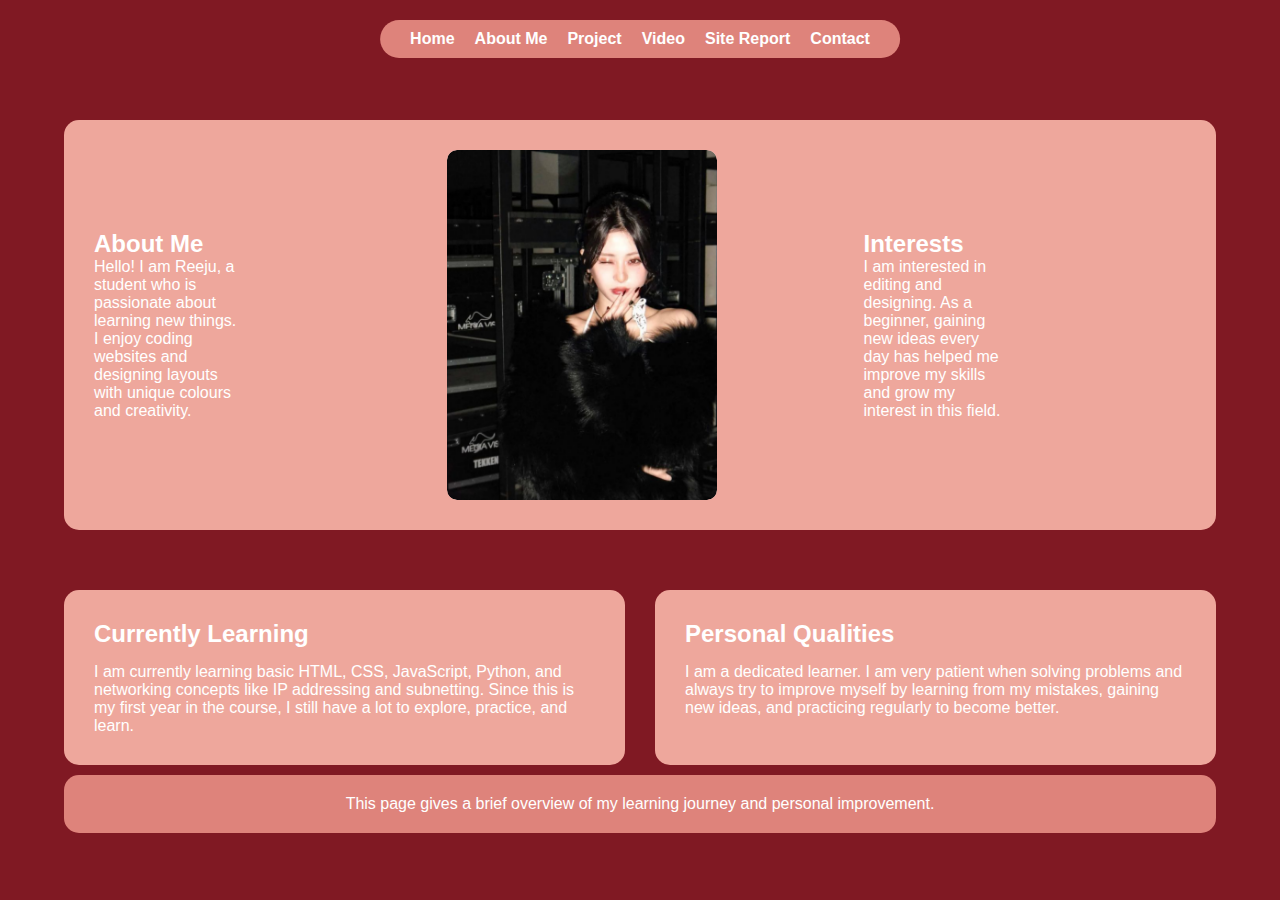
<file: index.html>
<!DOCTYPE html>
<html lang="en">
<head>
    <meta charset="UTF-8">
    <title>Reeju | About Me</title>
    <meta name="viewport" content="width=device-width, initial-scale=1.0">
    <link rel="stylesheet" href="style1.css">
</head>

<body>

    <!-- Hamburger toggle -->
    <input type="checkbox" id="nav-toggle">

    <!-- Hamburger icon -->
    <label for="nav-toggle" class="hamburger">☰</label>

    <!-- Navigation -->
    <nav class="nav-bar">
        <a href="home.html">Home</a>
        <a href="index.html">About Me</a>
        <a href="project.html">Project</a>
        <a href="videoDemo.html">Video</a>
        <a href="sitereport.html">Site Report</a>
        <a href="contact.html">Contact</a>
    </nav>

    <div class="portfolio-row">

        <div class="portfolio-left">
            <h2>About Me</h2>
            <p>Hello! I am Reeju, a student who is passionate about learning new things. I enjoy coding websites and designing layouts with unique colours and creativity.</p>
        </div>

        <div class="portfolio-center">
            <img src="images/pic.jpg" alt="Reeju Photo">
        </div>

        <div class="portfolio-right">
            <h2>Interests</h2>
            <p>I am interested in editing and designing. As a beginner, 
                gaining new ideas every day has helped me improve my skills and grow my interest in this field.</p>
        </div>

    </div>

    <div class="about-wrapper">

        <div class="box left-box">
            <h2>Currently Learning</h2>
            <p>
               I am currently learning basic HTML, CSS, JavaScript, Python, and networking concepts like IP addressing and 
               subnetting. Since this is my first year in the course, I still have a lot to explore, practice, and learn.
            </p>
        </div>

        <div class="box right-box">
            <h2>Personal Qualities</h2>
            <p>
               I am a dedicated learner. I am very patient when solving problems and always 
               try to improve myself by learning from my mistakes, gaining new ideas, 
               and practicing regularly to become better.
                
            </p>
        </div>

    </div>

    <div class="bottom-box">
        <p>
            This page gives a brief overview of my learning journey and personal improvement.
        </p>
    </div>

</body>
</html>
</file>
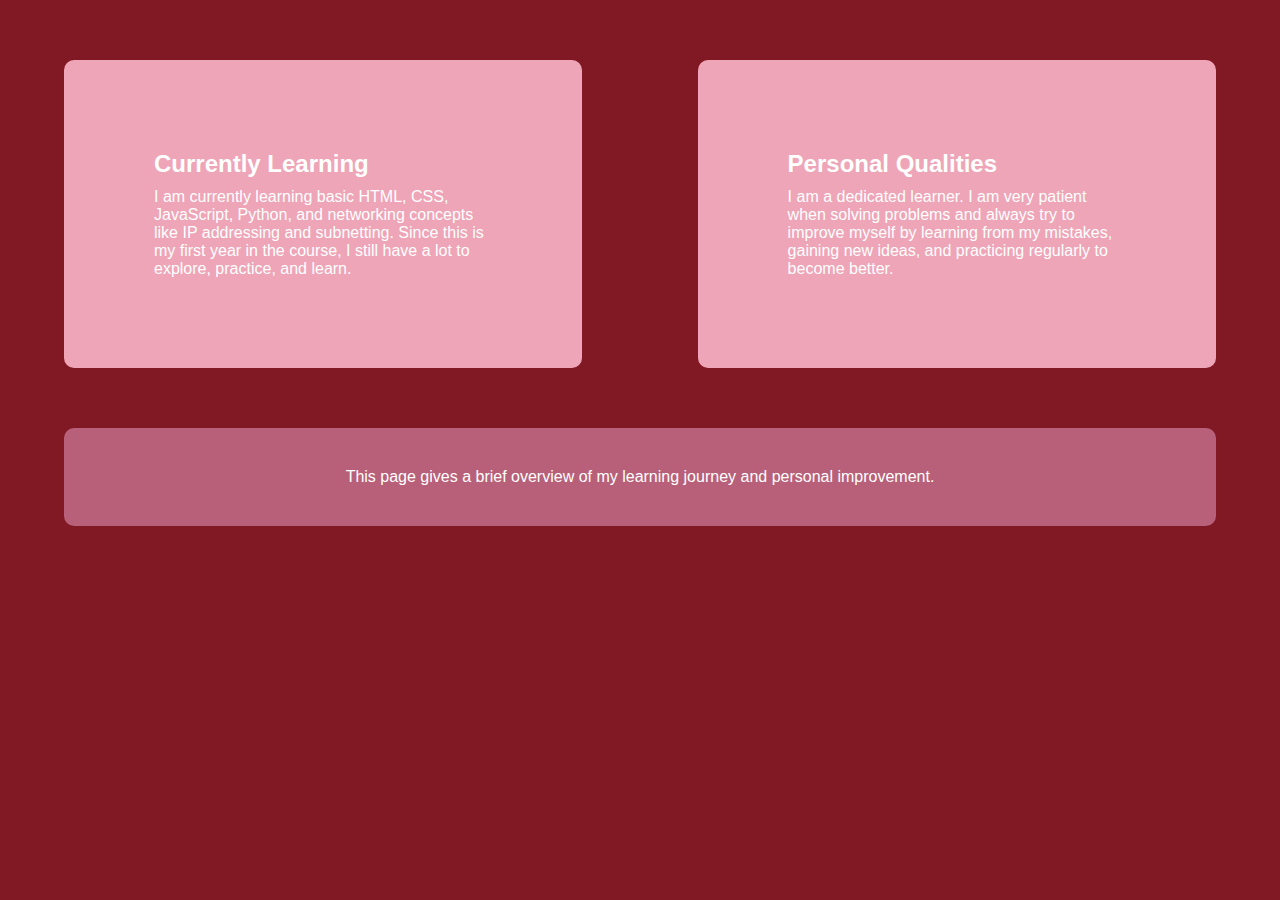
<file: about.html>
<!DOCTYPE html>
<html lang="en">
<head>
    <meta charset="UTF-8">
    <meta name="viewport" content="width=device-width, initial-scale=1.0">
    <title>About Me</title>

    <link rel="stylesheet" href="css/style3.css">
</head>
<body>

     

    <div class="about-wrapper">

        <div class="box left-box">
            <h2>Currently Learning</h2>
            <p>
               I am currently learning basic HTML, CSS, JavaScript, Python, and networking concepts like IP addressing and 
               subnetting. Since this is my first year in the course, I still have a lot to explore, practice, and learn.
            </p>
        </div>

        <div class="box right-box">
            <h2>Personal Qualities</h2>
            <p>
               I am a dedicated learner. I am very patient when solving problems and always 
               try to improve myself by learning from my mistakes, gaining new ideas, 
               and practicing regularly to become better.
                
            </p>
        </div>

    </div>

    <div class="bottom-box">
        <p>
            This page gives a brief overview of my learning journey and personal improvement.
        </p>
    </div>

</body>
</html>
</file>
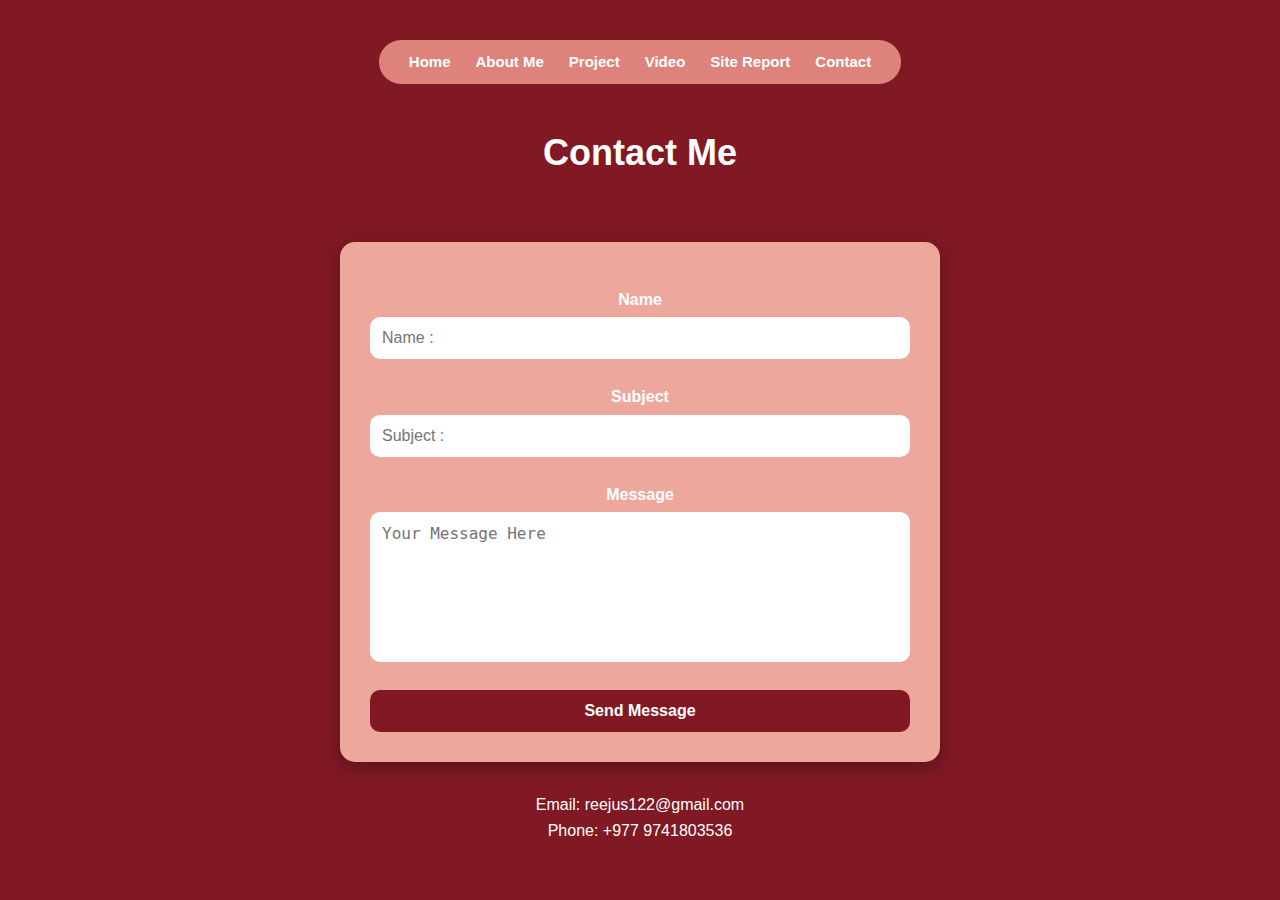
<file: contact.html>
<!DOCTYPE html>
<html lang="en">
<head>
    <meta charset="UTF-8">
    <title>Reeju | Contact</title>
    <meta name="viewport" content="width=device-width, initial-scale=1.0">
    <link rel="stylesheet" href="style5.css">
</head>
<body>

    <!-- Hamburger toggle -->
    <input type="checkbox" id="nav-toggle">

    <!-- Hamburger icon -->
    <label for="nav-toggle" class="hamburger">☰</label>

    <!-- Navigation -->
    <nav class="nav-bar">
        <a href="home.html">Home</a>
        <a href="index.html">About Me</a>
        <a href="project.html">Project</a>
        <a href="videoDemo.html">Video</a>
        <a href="sitereport.html">Site Report</a>
        <a href="contact.html">Contact</a>
    </nav>

    <h1 class="page-title">Contact Me</h1>

    <!-- Grid container -->
    <div class="contact-grid">

        <!-- Form box -->
<div class="contact-box">
    <form class="contact-form" action="#" method="post">
        
        <label for="name">Name</label>
        <input type="text" id="name" name="name" placeholder="Name :" required>

        <label for="subject">Subject</label>
        <input type="text" id="subject" name="subject" placeholder="Subject :" required>

        <label for="message">Message</label>
        <textarea id="message" name="message" placeholder="Your Message Here" required></textarea>

        <button type="submit">Send Message</button>
    </form>
</div>


        <div class="contact-info">
            <p>Email: reejus122@gmail.com</p>
            <p>Phone: +977 9741803536</p> 
        </div>
       
    </div>

</body>
</html>
</file>
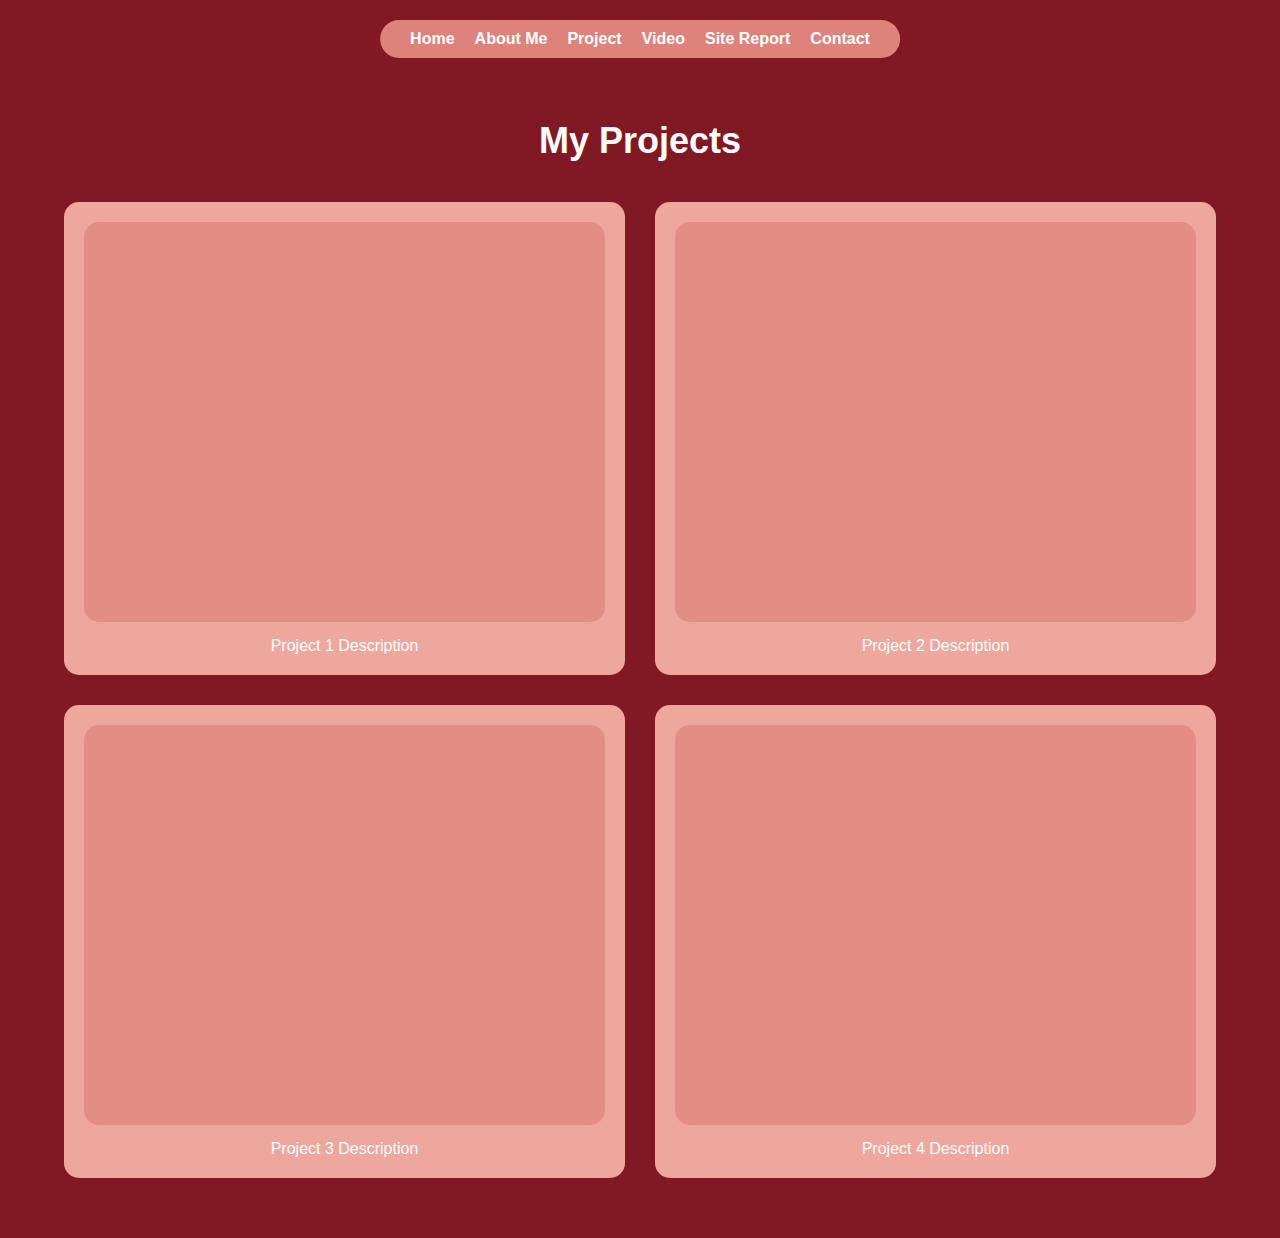
<file: project.html>
<!DOCTYPE html>
<html lang="en">
<head>
    <meta charset="UTF-8">
    <title>Reeju | Projects</title>
    <meta name="viewport" content="width=device-width, initial-scale=1.0">
    <link rel="stylesheet" href="style2.css">
</head>
<body>

    <!-- Hamburger toggle -->
    <input type="checkbox" id="nav-toggle">

    <!-- Hamburger icon -->
    <label for="nav-toggle" class="hamburger">☰</label>

    <!-- Navigation -->
    <nav class="nav-bar">
        <a href="home.html">Home</a>
        <a href="index.html">About Me</a>
        <a href="Project.html">Project</a>
        <a href="Video.html">Video</a>
        <a href="sitereport.html">Site Report</a>
        <a href="contact.html">Contact</a>
    </nav>

    <h1 class="page-title">My Projects</h1>

    <div class="projects-grid">

        <div class="project-box">
            <div class="project-card-visual"></div>
            <p>Project 1 Description</p>
        </div>

        <div class="project-box">
            <div class="project-card-visual"></div>
            <p>Project 2 Description</p>
        </div>


        <div class="project-box">
            <div class="project-card-visual"></div>
            <p>Project 3 Description</p>
        </div>

        <div class="project-box">
            <div class="project-card-visual"></div>
            <p>Project 4 Description</p>
        </div>

    </div>

</body>
</html>
</file>
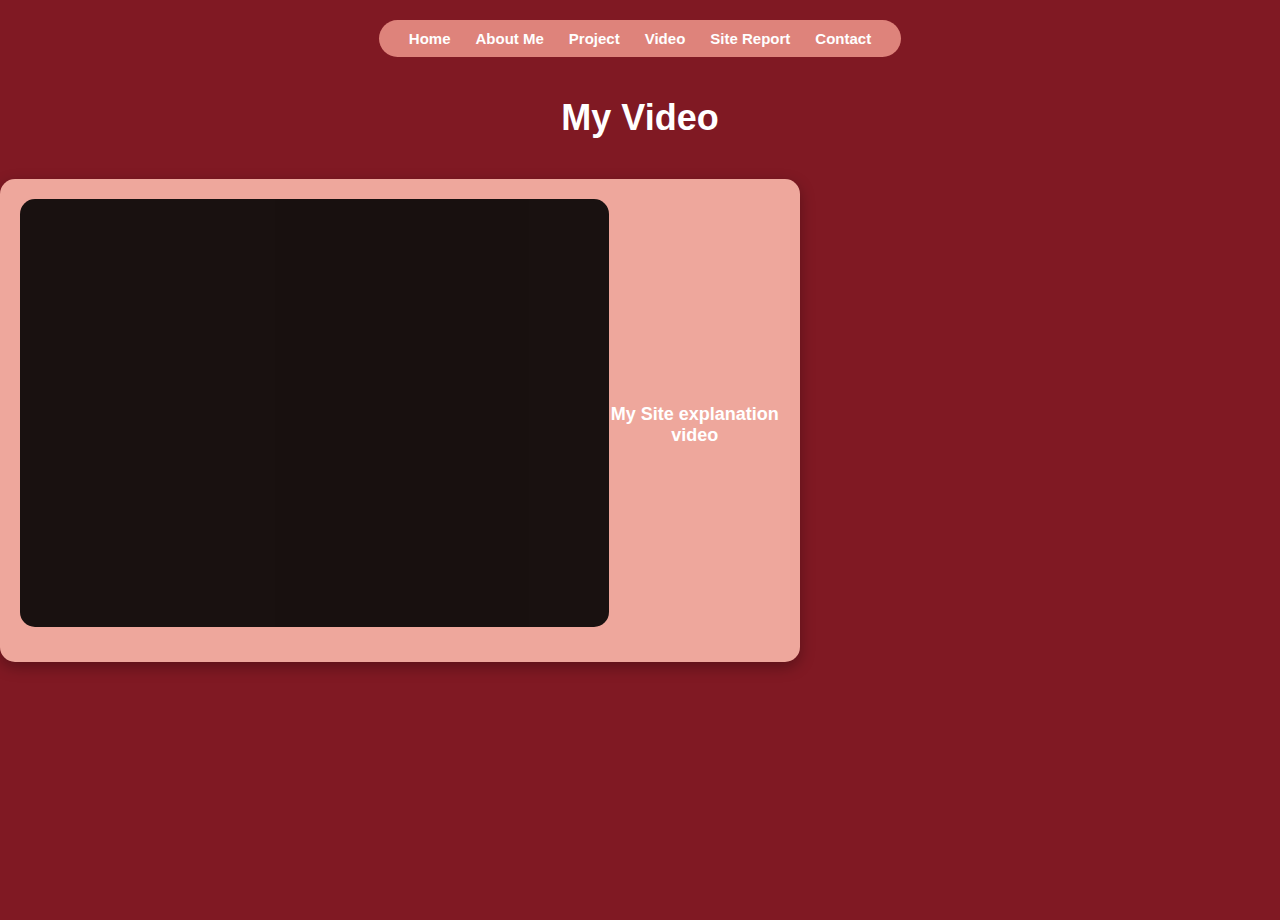
<file: videoDemo.html>
<!DOCTYPE html>
<html lang="en">
<head>
    <meta charset="UTF-8">
    <title>Reeju | Video</title>
    <meta name="viewport" content="width=device-width, initial-scale=1.0">
    <link rel="stylesheet" href="style3.css">
</head>
<body>

    <!-- Hamburger toggle -->
    <input type="checkbox" id="nav-toggle">

    <!-- Hamburger icon -->
    <label for="nav-toggle" class="hamburger">☰</label>

    <!-- Navigation -->
    <nav class="nav-bar">
        <a href="home.html">Home</a>
        <a href="index.html">About Me</a>
        <a href="project.html">Project</a>
        <a href="videoDemo.html">Video</a>
        <a href="sitereport.html">Site Report</a>
        <a href="contact.html">Contact</a>
    </nav>

    <h1 class="page-title">My Video</h1>

    <div class="video-box">
        <div class="video-container">
        
            <!-- Updated video embed using Google Drive preview -->
            <iframe 
                src="https://drive.google.com/file/d/1V2e8vDv0a8XDKebsoqqF-NfpL1No_lPL/preview" 
                title="Video player" 
                frameborder="0" 
                width="640" height="360"
                allowfullscreen>
            </iframe>

        </div>

        <p>My Site explanation video</p>
        
    </div>

</body>
</html>
</file>
<file: style1.css>
* {
    margin: 0;
    padding: 0;
    box-sizing: border-box;
}


body {
    font-family: Arial, sans-serif;
    background-color: #801923; 
    color: #fff;
    min-height: 100vh;
    display: flex;
    flex-direction: column;
    align-items: center;
}


nav ul {
    list-style: none;
    display: flex;
    justify-content: center;
    background-color: #de837b;
    padding: 10px;
}

nav ul li {
    margin: 0 15px;
}

nav ul li a {
    text-decoration: none;
    color: white;
    font-weight: bold;
}


.portfolio-row {
    display: grid;
    grid-template-columns: 1fr 1.2fr 1fr;
    align-items: center;
    gap: 30px;
    width: 90%;
    margin: 120px auto 50px;
    padding: 30px;
    background-color: #eea79c;
    border-radius: 15px;
}



.portfolio-left, .portfolio-right {
    width: 45%;
    text-align: left;
    font-size: 16px;
}


.portfolio-center {
    width: 70%;
    height: 350px; 
    display: flex;
    justify-content: center;
    align-items: center;
    overflow: hidden;
    border-radius: 10px;
    background-color: #f4c7c2;
}

.portfolio-center img {
    width: 100%;
    height: 100%;
    object-fit: cover;
    border-radius: 10px;
}


/* NAV BAR */
.nav-bar {
    background-color: #de837b;
    border-radius: 30px;
    padding: 10px 30px;
    position: absolute;
    top: 20px;
    left: 50%;
    transform: translateX(-50%);
    display: flex;
    gap: 20px;
    z-index: 10;
}

.nav-bar a {
    color: white;
    text-decoration: none;
    font-weight: bold;
}

.about-wrapper {
    width: 90%;
    display: grid;
    grid-template-columns: 1fr 1fr;
    gap: 30px;
    margin: 10px auto;
}

.box {
    background-color: #eea79c;
    padding: 30px;
    border-radius: 15px;
    color: #fff;
}

.box h2 {
    margin-bottom: 15px;
}

.bottom-box {
    width: 90%;
    background-color: #de837b;
    padding: 20px;
    border-radius: 15px;
    text-align: center;
    margin-bottom: 60px;
}


/* Hamburger */
#nav-toggle {
    display: none;
}

.hamburger {
    display: none;
    font-size: 26px;
    color: white;
    background-color: #de837b;
    padding: 8px 14px;
    border-radius: 50%;
    position: absolute;
    top: 20px;
    left: 50%;
    transform: translateX(-50%);
    cursor: pointer;
    z-index: 11;
}

/* Responsive */
@media (max-width: 768px) {
    .portfolio-row {
        grid-template-columns: 1fr;
        text-align: center;
    }

    .portfolio-left, .portfolio-center, .portfolio-right {
        width: 100%;
    }

    .portfolio-center {
        height: 250px;
    }

    .about-wrapper {
        grid-template-columns: 1fr;
        text-align: center;
    }


    .nav-bar {
        display: none;
        flex-direction: column;
        align-items: center;
        padding: 15px 40px;
    }

    #nav-toggle:checked + .hamburger + .nav-bar {
        display: flex;
    }

    .hamburger {
        display: block;
    }
}
</file>
<file: css/style3.css>
* {
    margin: 0;
    padding: 0;
    box-sizing: border-box;
}

body {
    background-color: #801923;
    font-family: Arial, sans-serif;
    color: #fff;
    min-height: 90vh;
}

/* wrapper for left & right boxes */
.about-wrapper {
    display: flex;
    justify-content: space-between;
    align-items: flex-start;
    width: 90%;
    margin: 60px auto 60px auto;
    gap: 20px;
}

/* common box style */
.box {
    width: 45%;
    background-color: #eea5b7;
    padding: 90px;
    border-radius: 10px;
}

.box h2 {
    margin-bottom: 10px;
}

/* bottom horizontal rectangle */
.bottom-box {
    width: 90%;
    background-color: #d789aba2;
    margin: 0 auto 30px auto;
    padding: 40px;
    text-align: center;
    border-radius: 10px;
}
</file>
<file: style2.css>
* {
    margin: 0;
    padding: 0;
    box-sizing: border-box;
}

body {
    font-family: Arial, sans-serif;
    background-color: #801923;
    color: #fff;
    min-height: 100vh;
    display: flex;
    flex-direction: column;
    align-items: center;
}

/* NAV BAR */
.nav-bar {
    background-color: #de837b;
    border-radius: 30px;
    padding: 10px 30px;
    position: absolute;
    top: 20px;
    left: 50%;
    transform: translateX(-50%);
    display: flex;
    gap: 20px;
    z-index: 10;
}

.nav-bar a {
    color: white;
    text-decoration: none;
    font-weight: bold;
}

/* Hamburger */
#nav-toggle {
    display: none;
}

.hamburger {
    display: none;
    font-size: 26px;
    color: white;
    background-color: #de837b;
    padding: 8px 14px;
    border-radius: 50%;
    position: absolute;
    top: 20px;
    left: 50%;
    transform: translateX(-50%);
    cursor: pointer;
    z-index: 11;
}

/* Title */
.page-title {
    margin-top: 120px;
    margin-bottom: 40px;
    font-size: 36px;
}

/* Project grid */
.projects-grid {
    width: 90%;
    display: grid;
    grid-template-columns: repeat(2, 1fr);
    gap: 30px;
    margin-bottom: 60px;
}

.project-box {
    background-color: #eea79c;
    padding: 20px;
    border-radius: 15px;
    text-align: center;
}

.project-card-visual {
    height: 400px;
    background-color: #de837b;
    border-radius: 15px;
    opacity: 0.7;
    transition: 0.3s;
}

.project-card-visual:hover {
    transform: translateY(-10px);
    opacity: 0.9;
}

.project-box p {
    margin-top: 15px;
    font-size: 16px;
}

/* Responsive */
@media (max-width: 768px) {
    .projects-grid {
        grid-template-columns: 1fr;
    }

    .nav-bar {
        display: none;
        flex-direction: column;
        align-items: center;
        padding: 15px 40px;
    }

    #nav-toggle:checked + .hamburger + .nav-bar {
        display: flex;
    }

    .hamburger {
        display: block;
    }
}
</file>
<file: style5.css>
/* Reset */
* {
    margin: 0;
    padding: 0;
    box-sizing: border-box;
}

body {
    background-color: #801923;
    font-family: Arial, Helvetica, sans-serif;
    color: white;
    line-height: 1.6;
    text-align: center;
    padding: 20px;
}

/* Navbar */
.nav-bar {
    display: flex;
    justify-content: center;
    gap: 25px;
    background-color: #de837b;
    border-radius: 30px;
    padding: 10px 30px;
    margin: 20px auto;
    width: fit-content;
}

.nav-bar a {
    color: white;
    text-decoration: none;
    font-weight: bold;
    font-size: 15px;
}

/* Hamburger */
#nav-toggle {
    display: none;
}

.hamburger {
    display: none;
    display: block;
    font-size: 22px;
    color: white;
    background-color: #de837b;
    padding: 15px 0;
    width: 65px;
    max-width: 600px;
    border-radius: 100px;
    cursor: pointer;
    display: none;
    margin: 20px auto;
    text-align: center;
}

/* Page title */
.page-title {
    font-size: 36px;
    margin: 40px 0;
}

/* Grid container */
.contact-grid {
    display: grid;
    grid-template-columns: 1fr; /* single column for now */
    justify-items: center;
    gap: 30px;
    padding: 20px;
}

/* Contact Box */
.contact-box {
    background-color: #eea79c;
    border-radius: 15px;
    padding: 30px;
    width: 100%;
    max-width: 600px;
    box-shadow: 0 5px 20px rgba(0,0,0,0.3);
    transition: transform 0.3s, opacity 0.3s;
}

.contact-box:hover {
    transform: scale(1.02);
    opacity: 0.95;
}

/* Form styling */
.contact-form label {
    display: block;
    font-weight: bold;
    margin-top: 15px;
    margin-bottom: 5px;
}

.contact-form input,
.contact-form textarea {
    width: 100%;
    padding: 12px;
    border-radius: 10px;
    border: none;
    outline: none;
    margin-bottom: 10px;
    font-size: 16px;
}

.contact-form textarea {
    height: 150px;
    resize: none;
}

.contact-form button {
    background-color: #801923;
    color: white;
    font-weight: bold;
    padding: 12px 20px;
    border: none;
    border-radius: 10px;
    cursor: pointer;
    margin-top: 10px;
    width: 100%;
    font-size: 16px;
    transition: 0.2s;
}

.contact-form button:hover {
    background-color: #de837b;
    transform: scale(1.05);
}

/* Responsive Hamburger */
@media (max-width: 768px) {
    .nav-bar {
        display: none;
        flex-direction: column;
        align-items: center;
        padding: 15px 40px;
    }

    #nav-toggle:checked + .hamburger + .nav-bar {
        display: flex;
    }

    .hamburger {
        display: block;
    }
}
</file>
<file: style3.css>
/* Reset and body */
* {
    margin: 0;
    padding: 0;
    box-sizing: border-box;
}

body {
    background-color: #801923;
    font-family: Arial, Helvetica, sans-serif;
    text-align: center;
    min-height: 100vh;
    color: white;
    position: relative;
}

/* Page Title */
.page-title {
    font-size: 36px;
    margin: 40px 0;
}

/* Navigation Bar */
.nav-bar {
    display: flex;
    justify-content: center;
    gap: 25px;
    background-color: #de837b;
    border-radius: 30px;
    padding: 10px 30px;
    margin: 20px auto;
    width: fit-content;
}

.nav-bar a {
    color: white;
    text-decoration: none;
    font-weight: bold;
    font-size: 15px;
}

/* Hamburger */
#nav-toggle {
    display: none;
}

.hamburger {
    display: none;
    display: block;
    font-size: 22px;
    color: white;
    background-color: #de837b;
    padding: 15px 0;
    width: 65px;
    max-width: 600px;
    border-radius: 100px;
    cursor: pointer;
    display: none;
    margin: 20px auto;
    text-align: center;
}

/* Video Grid and Box */
.video-box {
    display: flex;
    justify-content: center;
    align-items: center;
    padding: 50px 20px;
}

.video-box {
    background-color: #eea79c;
    padding: 20px;
    border-radius: 15px;
    text-align: center;
    max-width: 800px;
    width: 100%;
    box-shadow: 0 5px 15px rgba(0,0,0,0.3);
    transition: transform 0.3s, opacity 0.3s;
}

.video-box:hover {
    transform: scale(1.03);
    opacity: 0.95;
}

/* Video Container */
.video-container {
    width: 100%;
    height: auto;
    border-radius: 15px;
    background-color: #de837b;
    opacity: 0.9;
    margin-bottom: 15px;
}

.video-container {
    position: relative;
    padding-bottom: 56.25%;
    height: 0;
    overflow: hidden;
    border-radius: 15px;
    background-color: #000;
}

.video-container iframe {
    position: absolute;
    top: 0;
    left: 0;
    width: 100%;
    height: 100%;
}

/* Video Description */
.video-box p {
    font-weight: bold;
    color: white;
    font-size: 18px;
    margin-top: 10px;
}

/* Responsive Hamburger */
@media (max-width: 768px) {

    .video-grid {
        grid-template-columns: 1fr;
    }
    .nav-bar {
        display: none;
        flex-direction: column;
        align-items: center;
        padding: 15px 40px;
    }

    #nav-toggle:checked + .hamburger + .nav-bar {
        display: flex;
    }

    .hamburger {
        display: block;
    }
}
</file>
